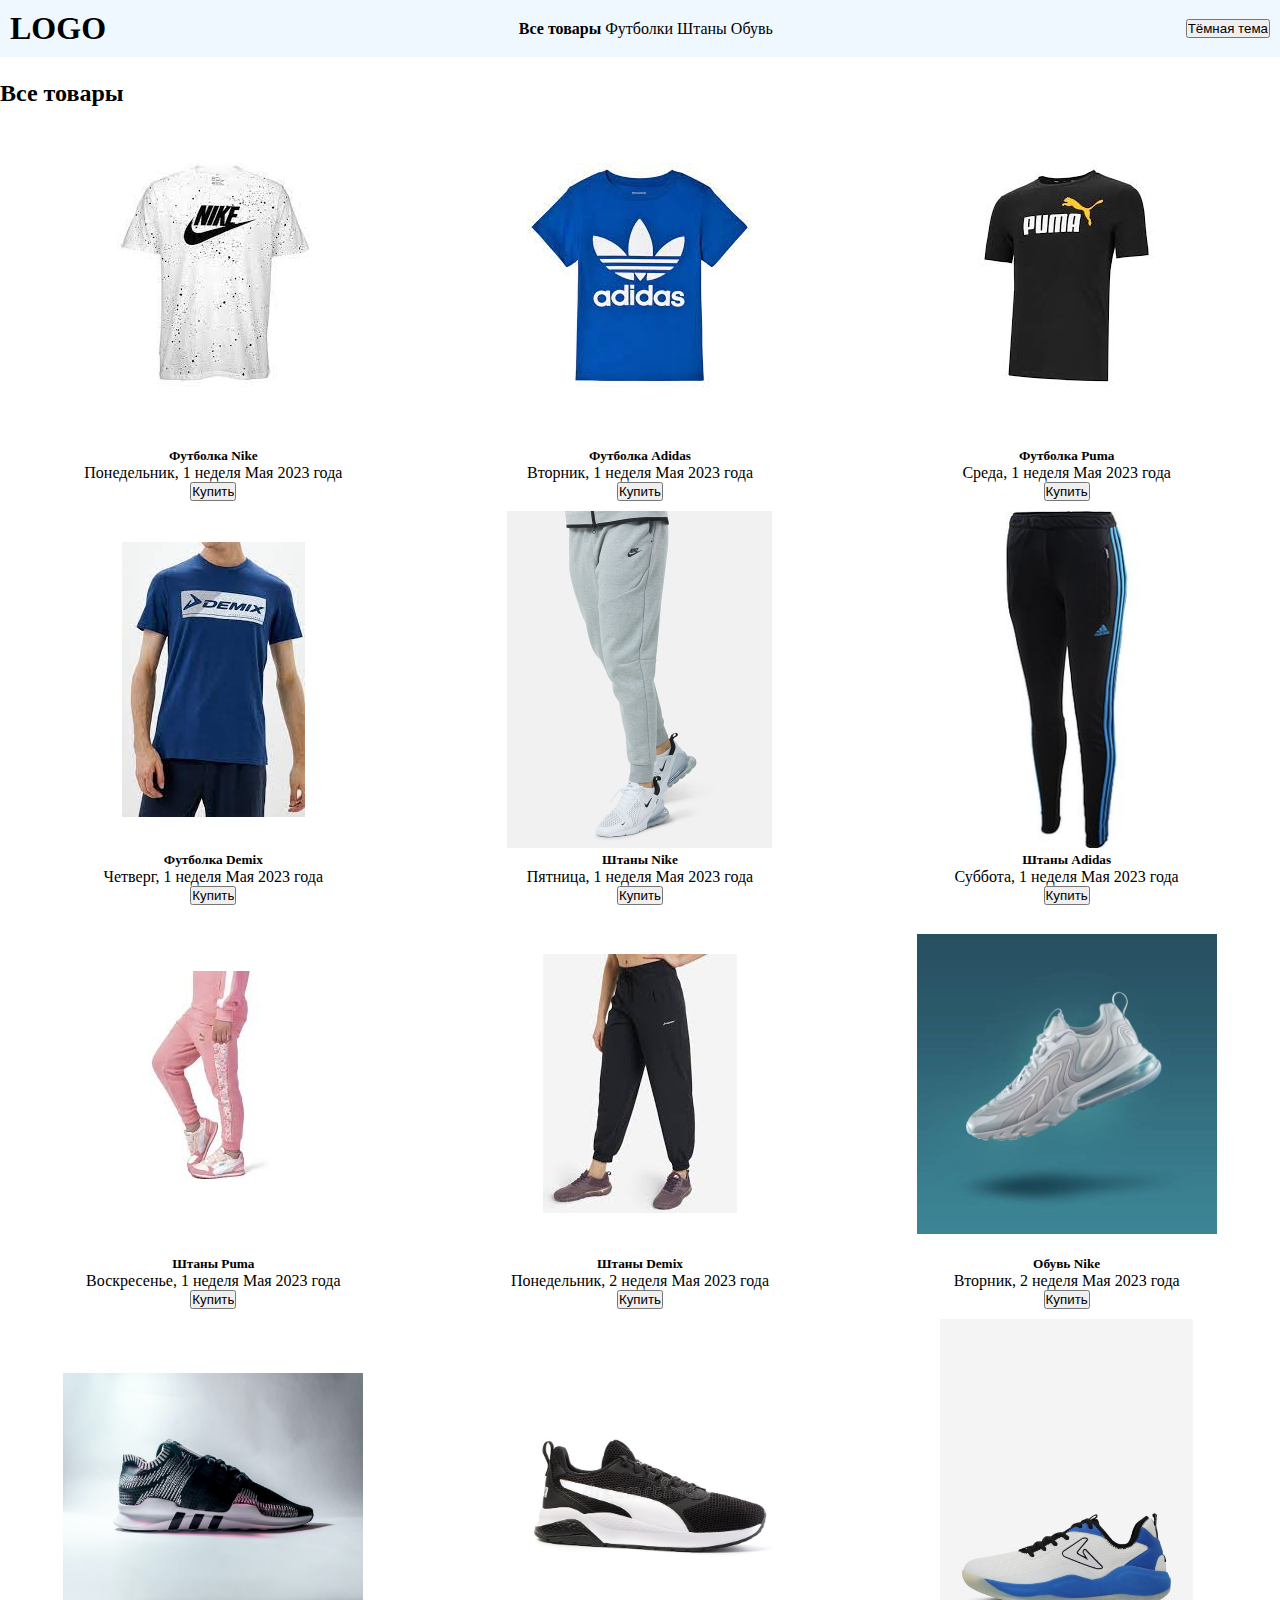
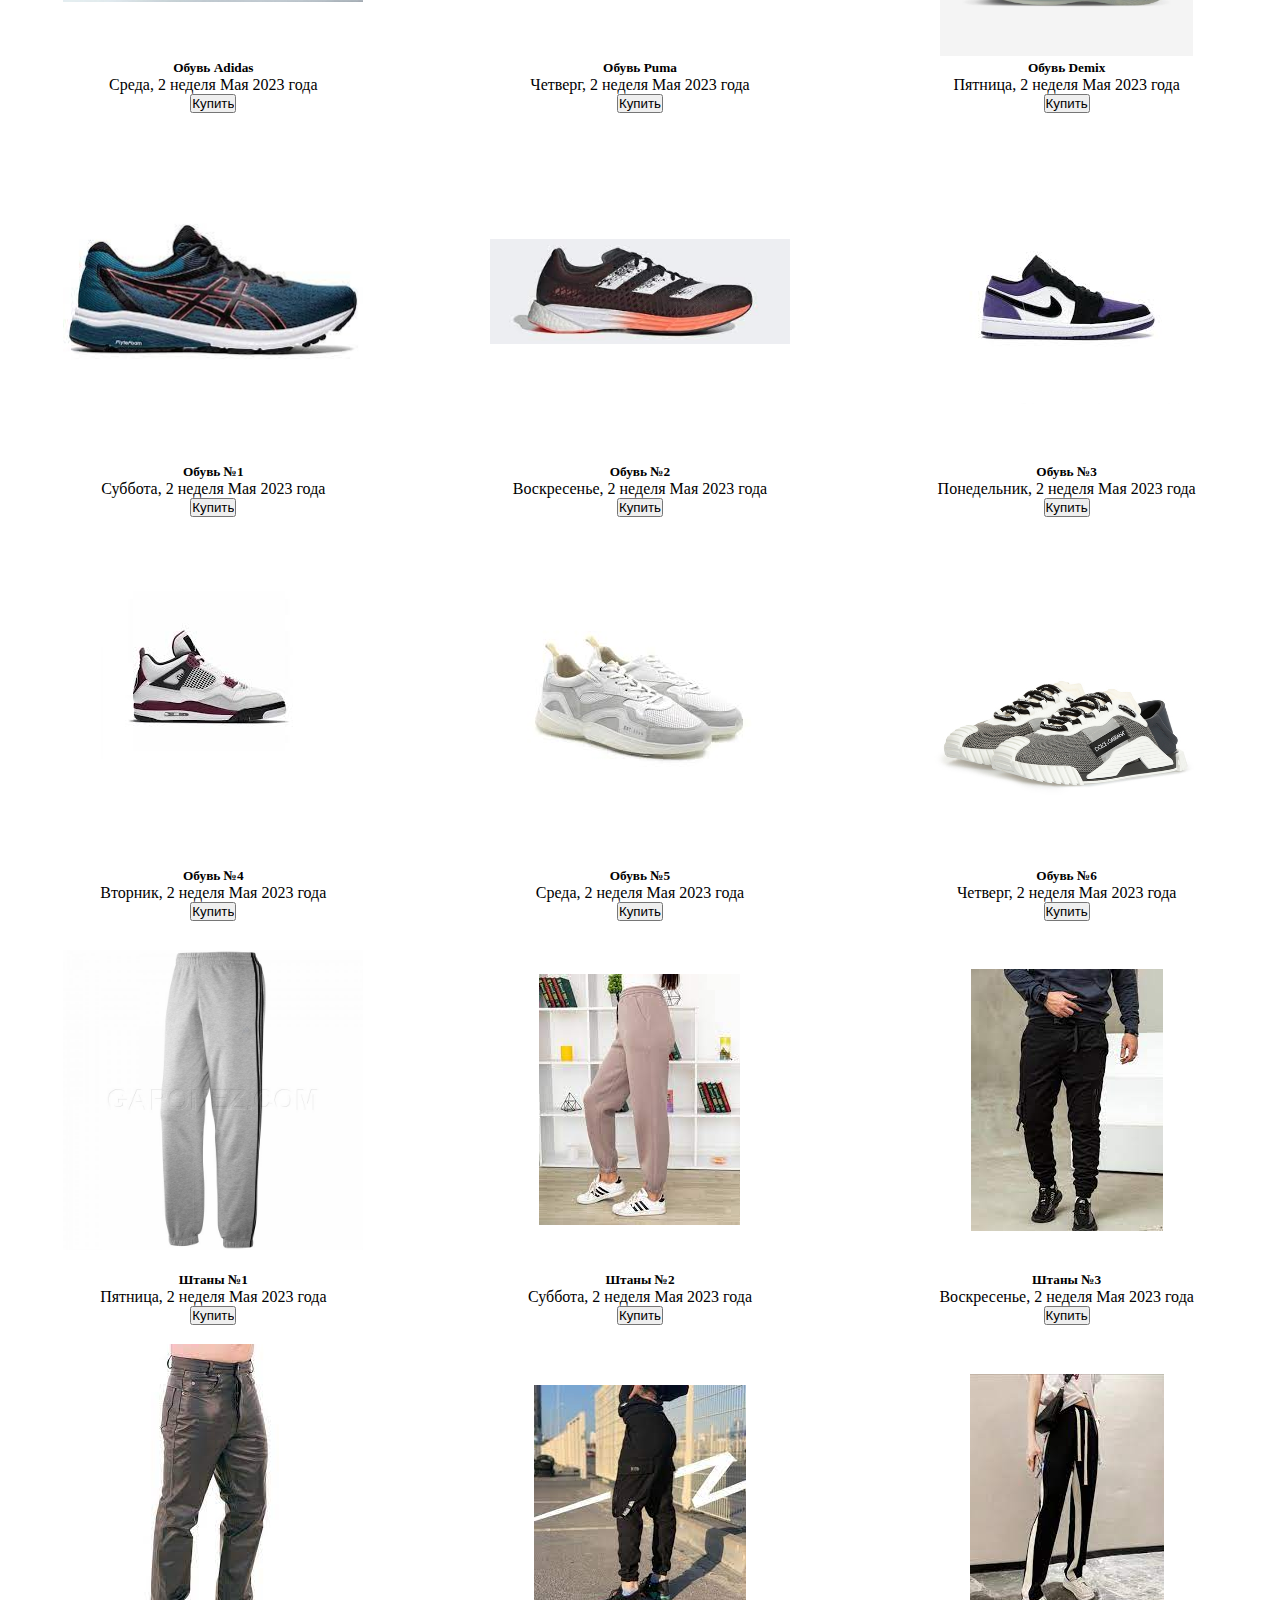
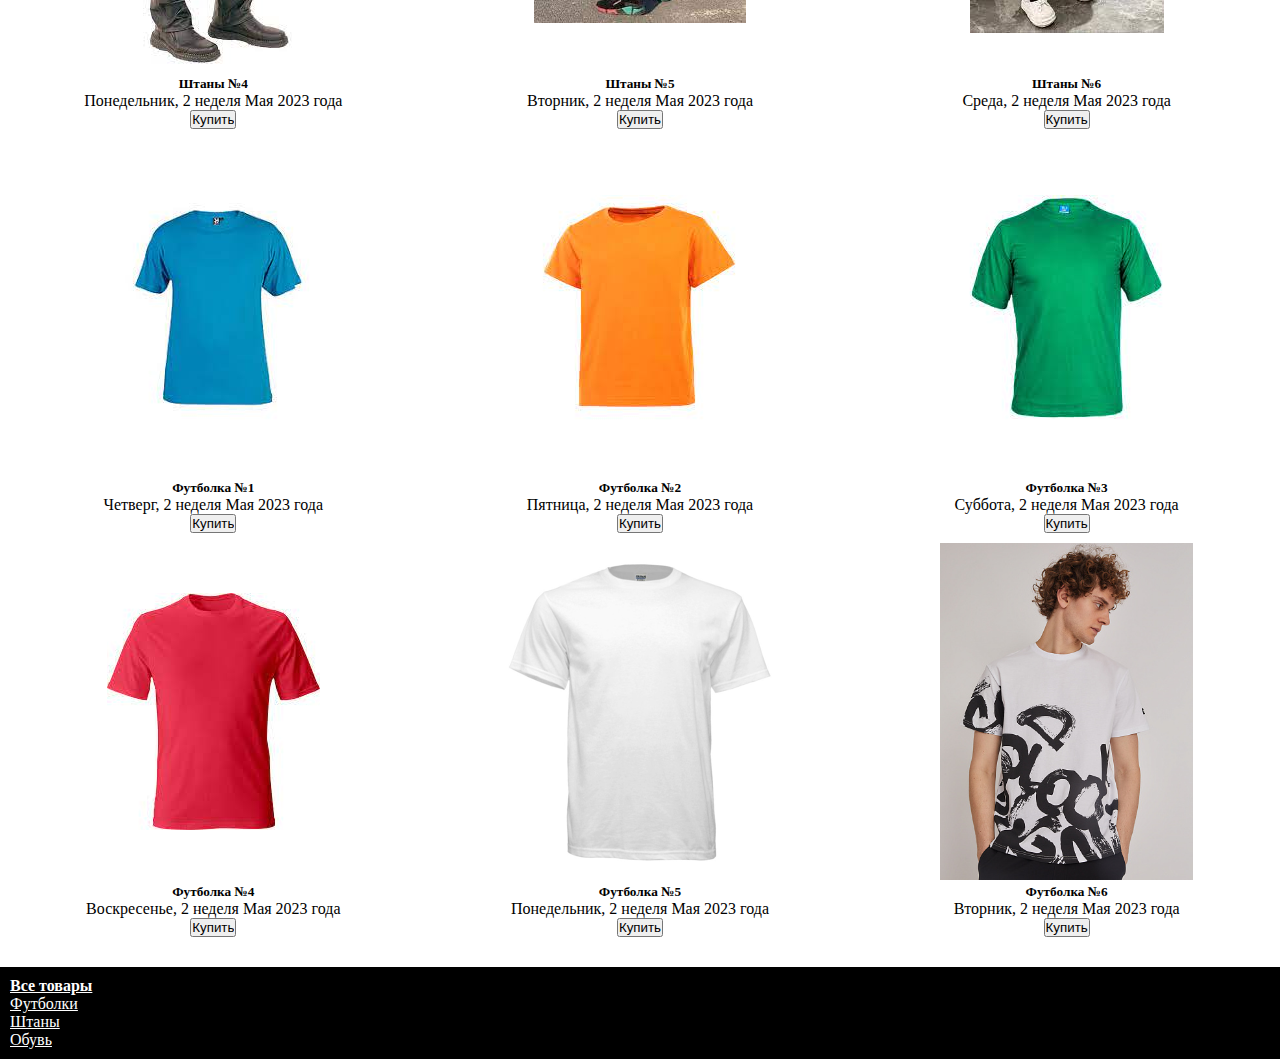
<file: index.html>
<!DOCTYPE html>
<html lang="en">
<script src="index.js" type="module"></script>

<head>
    <meta charset="UTF-8">
    <meta http-equiv="X-UA-Compatible" content="IE=edge">
    <meta name="viewport" content="width=device-width, initial-scale=1.0">
    <title>Digital Design</title>
    <link rel="stylesheet" href="style.css">
</head>

<body>
    <header id="header" class="header">
        <div class="flex__spacebetween__align-center">
            <h1>LOGO</h1>
            <div id="linkList">
                <a href="./index.html" class="header__link active">Все товары</a>
                <a href="./shirt.html" class="header__link">Футболки</a>
                <a href="./pants.html" class="header__link">Штаны</a>
                <a href="./shoes.html" class="header__link">Обувь</a>
            </div>
            <input type="button" value="Тёмная тема" id="mode">
        </div>
    </header>
    <main>
        <h2 class="product__title">Все товары</h2>
        <div class="flex__spacearound__align-center" id="indexList">

        </div>
        <div class="modal hidden" id="modal">
            <div class="modal__content" id="modalContent">

            </div>
        </div>
    </main>
    <footer class="footer">
        <ul class="footer__ul">
            <li class="footer__ul__li"><a class="footer__ul__li__link active" href="./index.html">Все товары</a></li>
            <li class="footer__ul__li"><a class="footer__ul__li__link" href="./shirt.html">Футболки</a></li>
            <li class="footer__ul__li"><a class="footer__ul__li__link" href="./pants.html">Штаны</a></li>
            <li class="footer__ul__li"><a class="footer__ul__li__link" href="./shoes.html">Обувь</a></li>
        </ul>
    </footer>
    <button id="myBtn" title="Go to top">Top</button>
</body>

</html>
</file>
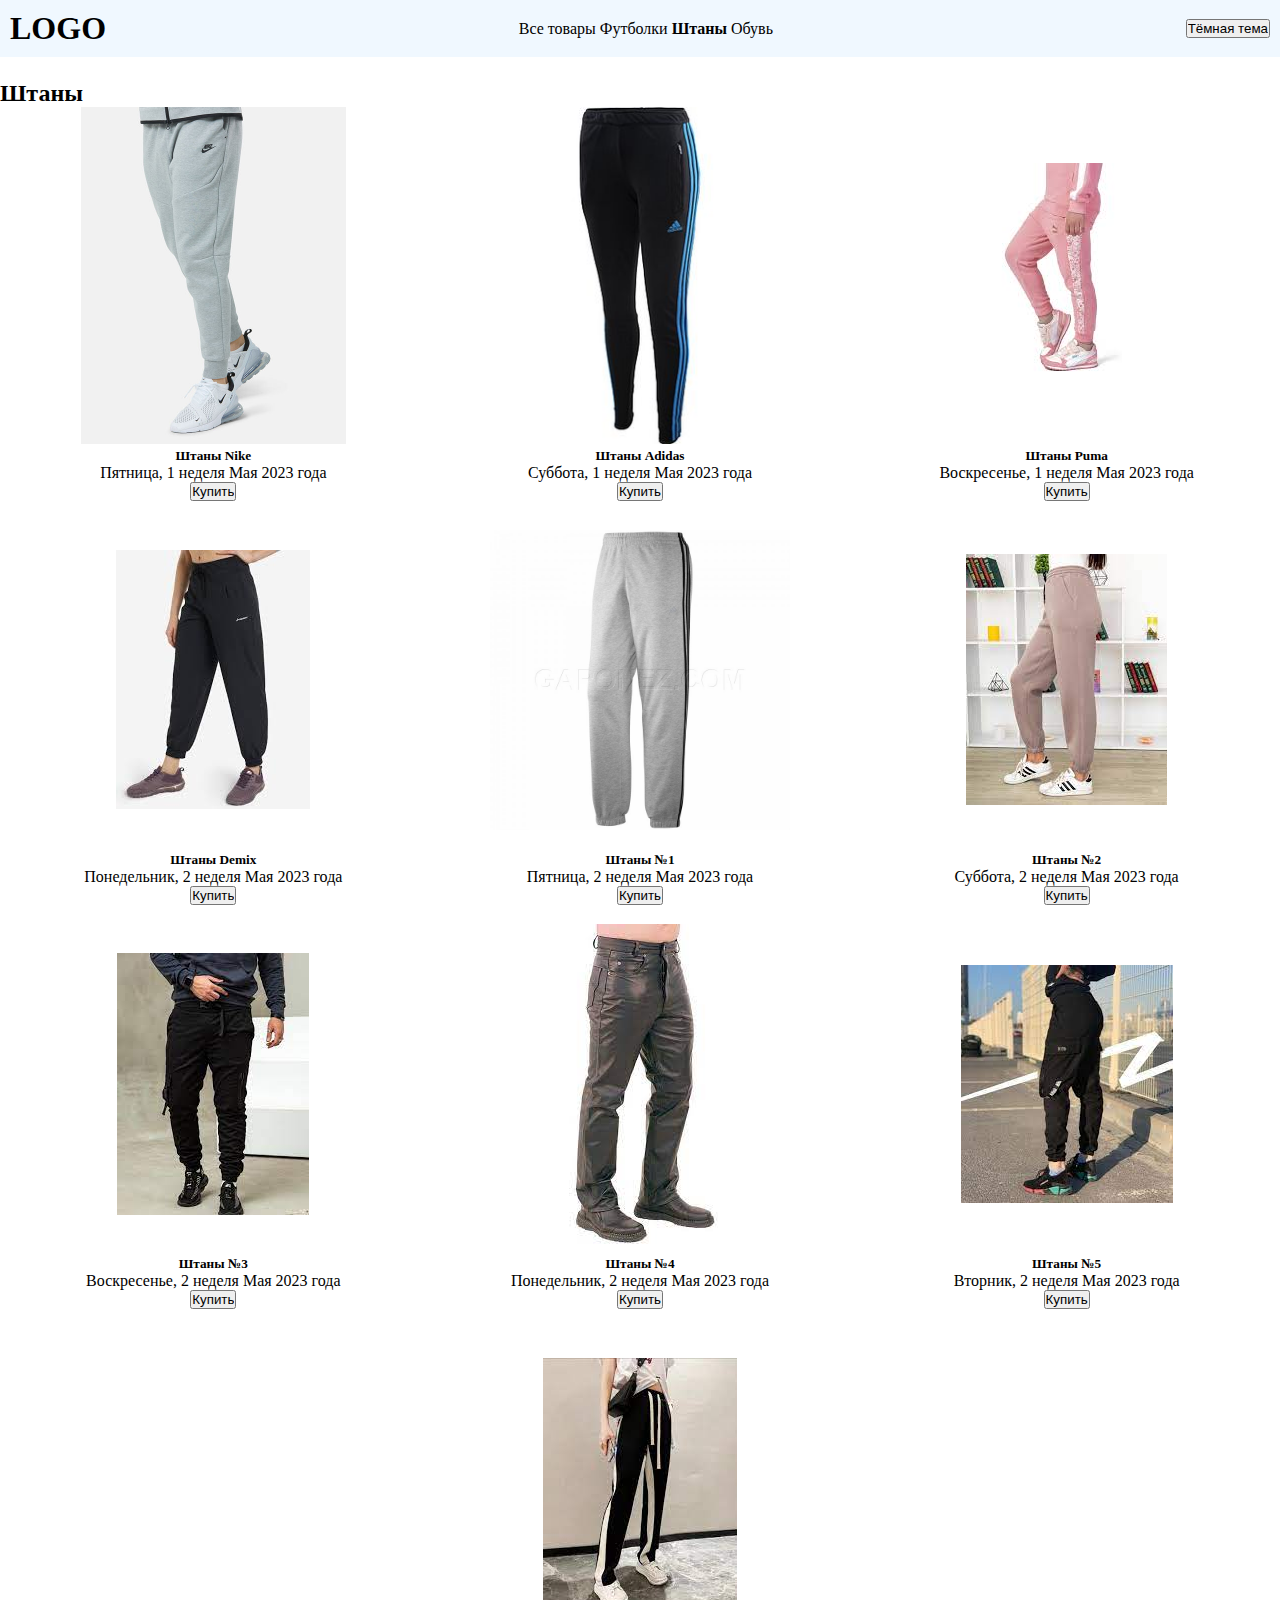
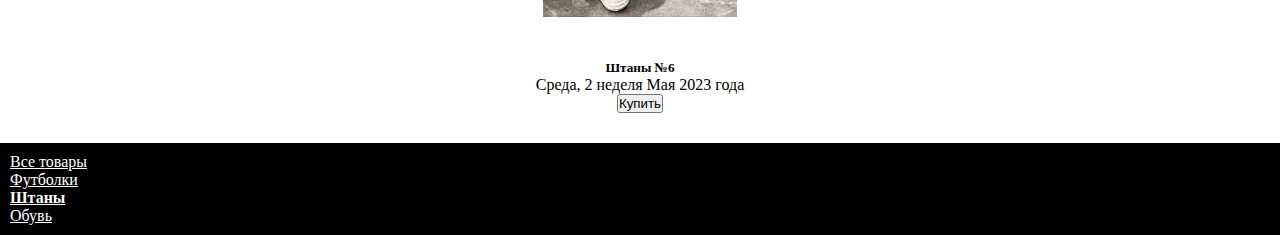
<file: pants.html>
<!DOCTYPE html>
<html lang="en">

<head>
    <meta charset="UTF-8">
    <meta http-equiv="X-UA-Compatible" content="IE=edge">
    <meta name="viewport" content="width=device-width, initial-scale=1.0">
    <title>Pants</title>
    <link rel="stylesheet" href="style.css">
    <script src="pants.js" type="module"></script>
</head>

<body>
    <header id="header" class="header">
        <div class="flex__spacebetween__align-center">
            <h1>LOGO</h1>
            <div>
                <a href="./index.html" class="header__link">Все товары</a>
                <a href="./shirt.html" class="header__link">Футболки</a>
                <a href="./pants.html" class="header__link active">Штаны</a>
                <a href="./shoes.html" class="header__link">Обувь</a>
            </div>
            <input type="button" value="Тёмная тема" id="mode">
        </div>
    </header>
    <main>
        <h2>Штаны</h2>
        <div class="flex__spacearound__align-center" id="pantsList">

        </div>
        <div class="modal hidden" id="modal">
            <div class="modal__content" id="modalContent">

            </div>
        </div>
    </main>
    <footer class="footer">
        <ul class="footer__ul">
            <li class="footer__ul__li"><a class="footer__ul__li__link" href="./index.html">Все товары</a></li>
            <li class="footer__ul__li"><a class="footer__ul__li__link" href="./shirt.html">Футболки</a></li>
            <li class="footer__ul__li"><a class="footer__ul__li__link active" href="./pants.html">Штаны</a></li>
            <li class="footer__ul__li"><a class="footer__ul__li__link" href="./shoes.html">Обувь</a></li>
        </ul>
    </footer>
    <button onclick="topFunction()" id="myBtn" title="Go to top">Top</button>
</body>

</html>
</file>
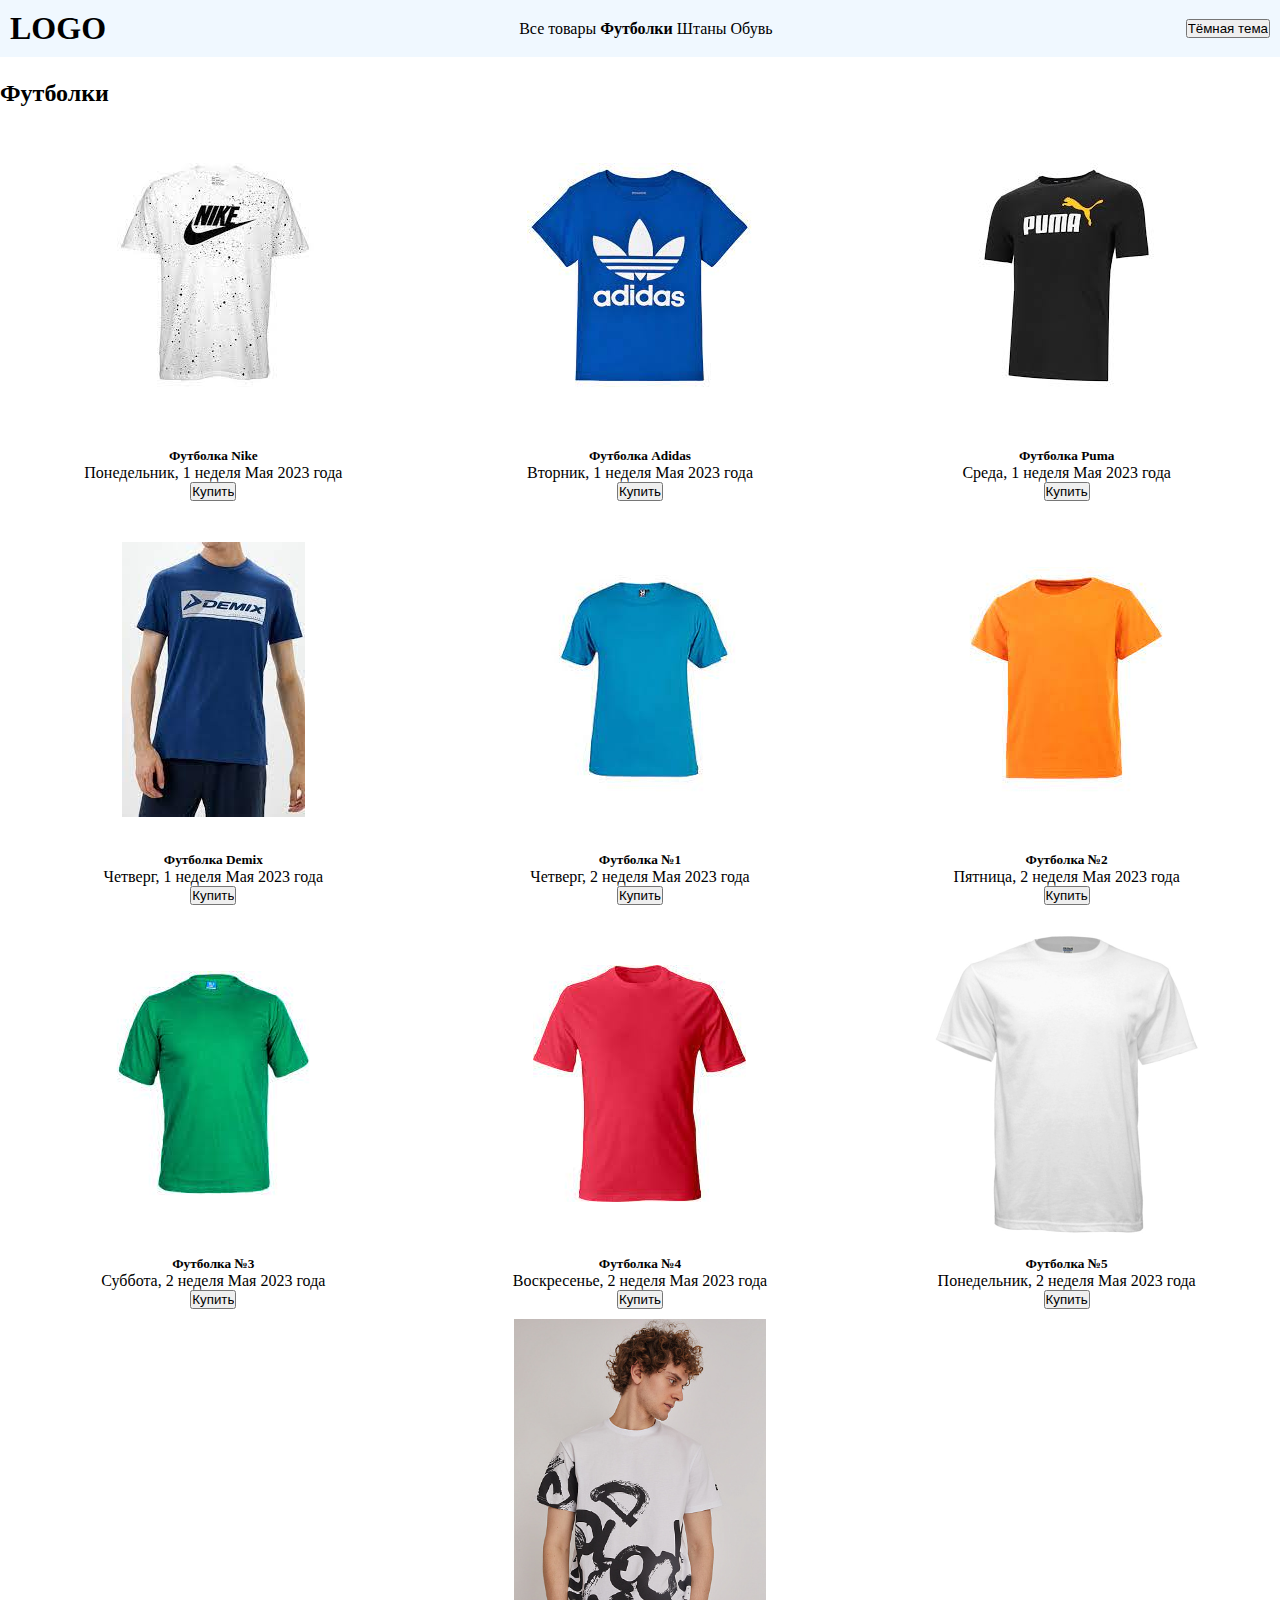
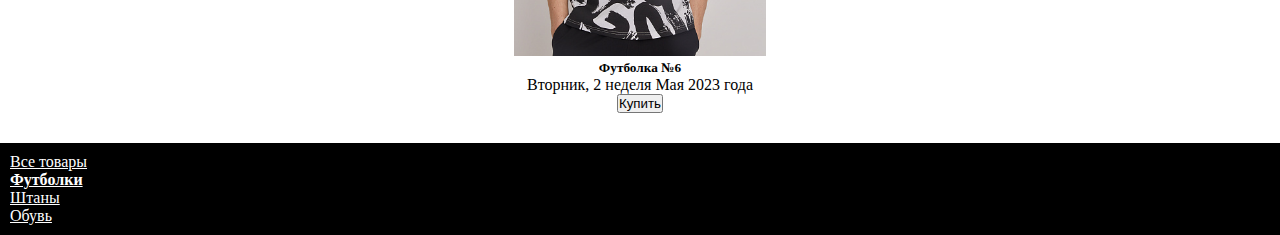
<file: shirt.html>
<!DOCTYPE html>
<html lang="en">
<script src="shirt.js" type="module"></script>

<head>
    <meta charset="UTF-8">
    <meta http-equiv="X-UA-Compatible" content="IE=edge">
    <meta name="viewport" content="width=device-width, initial-scale=1.0">
    <link rel="stylesheet" href="style.css">
    <title>Shirts</title>
</head>

<body>
    <header id="header" class="header">
        <div class="flex__spacebetween__align-center">
            <h1>LOGO</h1>
            <div>
                <a href="./index.html" class="header__link">Все товары</a>
                <a href="./shirt.html" class="header__link active">Футболки</a>
                <a href="./pants.html" class="header__link">Штаны</a>
                <a href="./shoes.html" class="header__link">Обувь</a>

            </div>
            <input type="button" value="Тёмная тема" id="mode">
        </div>
    </header>
    <main>
        <h2>Футболки</h2>
        <div class="flex__spacearound__align-center" id="shirtList">

        </div>
        <div class="modal hidden" id="modal">
            <div class="modal__content" id="modalContent">

            </div>
        </div>
    </main>
    <footer class="footer">
        <ul class="footer__ul">
            <li class="footer__ul__li"><a class="footer__ul__li__link" href="./index.html">Все товары</a></li>
            <li class="footer__ul__li"><a class="footer__ul__li__link active" href="./shirt.html">Футболки</a></li>
            <li class="footer__ul__li"><a class="footer__ul__li__link" href="./pants.html">Штаны</a></li>
            <li class="footer__ul__li"><a class="footer__ul__li__link" href="./shoes.html">Обувь</a></li>
        </ul>
    </footer>
    <button onclick="topFunction()" id="myBtn" title="Go to top">Top</button>
</body>

</html>
</file>
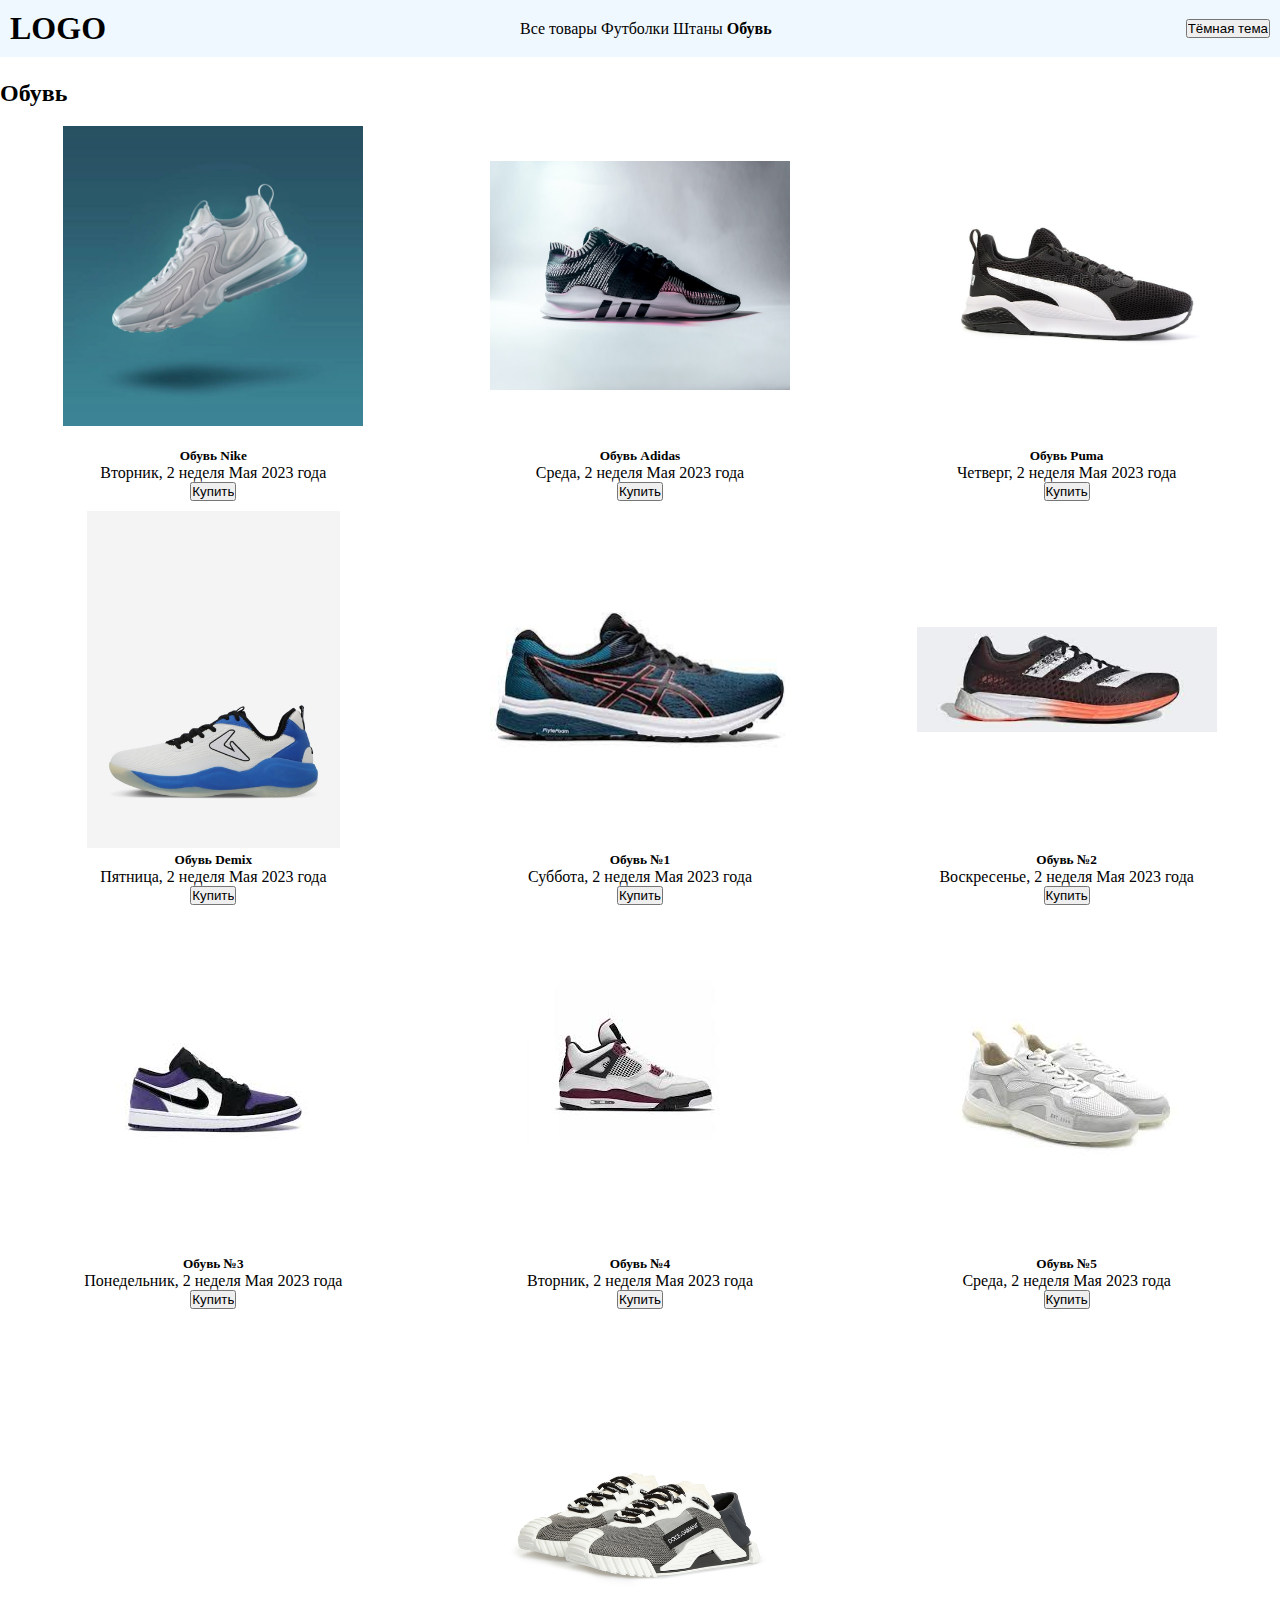
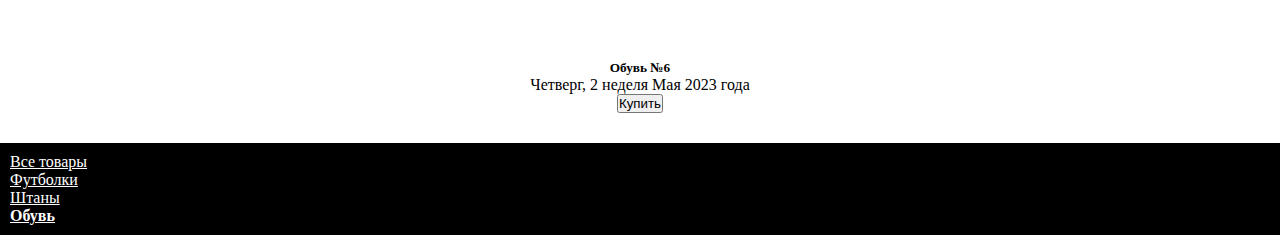
<file: shoes.html>
<!DOCTYPE html>
<html lang="en">

<head>
    <meta charset="UTF-8">
    <meta http-equiv="X-UA-Compatible" content="IE=edge">
    <meta name="viewport" content="width=device-width, initial-scale=1.0">
    <title>Shoes</title>
    <link rel="stylesheet" href="style.css">
    <script src="shoes.js" type="module"></script>
</head>

<body>
    <header id="header" class="header">
        <div class="flex__spacebetween__align-center">
            <h1>LOGO</h1>
            <div>
                <a href="./index.html" class="header__link">Все товары</a>
                <a href="./shirt.html" class="header__link">Футболки</a>
                <a href="./pants.html" class="header__link">Штаны</a>
                <a href="./shoes.html" class="header__link active">Обувь</a>
            </div>
            <input type="button" value="Тёмная тема" id="mode">
        </div>
    </header>
    <main>
        <h2>Обувь</h2>
        <div class="flex__spacearound__align-center" id="shoesList">

        </div>
        <div class="modal hidden" id="modal">
            <div class="modal__content" id="modalContent">

            </div>
        </div>
    </main>
    <footer class="footer">
        <ul class="footer__ul">
            <li class="footer__ul__li"><a class="footer__ul__li__link" href="./index.html">Все товары</a></li>
            <li class="footer__ul__li"><a class="footer__ul__li__link" href="./shirt.html">Футболки</a></li>
            <li class="footer__ul__li"><a class="footer__ul__li__link" href="./pants.html">Штаны</a></li>
            <li class="footer__ul__li"><a class="footer__ul__li__link active" href="./shoes.html">Обувь</a></li>
        </ul>
    </footer>
    <button onclick="topFunction()" id="myBtn" title="Go to top">Top</button>
</body>

</html>
</file>
<file: style.css>
* {
  margin: 0;
  padding: 0;
  -webkit-box-sizing: border-box;
          box-sizing: border-box;
}

header {
  padding: 10px;
  position: fixed;
  z-index: 3;
  background-color: aliceblue;
  width: 100%;
}

.header__link {
  color: black;
  text-decoration: none;
  cursor: pointer;
}

main {
  padding-top: 80px;
  padding-bottom: 20px;
}

.flex {
  display: -webkit-box;
  display: -ms-flexbox;
  display: flex;
}

.flex__spacebetween {
  display: -webkit-box;
  display: -ms-flexbox;
  display: flex;
  -webkit-box-pack: justify;
      -ms-flex-pack: justify;
          justify-content: space-between;
}

.flex__spacebetween__align-center {
  display: -webkit-box;
  display: -ms-flexbox;
  display: flex;
  -webkit-box-pack: justify;
      -ms-flex-pack: justify;
          justify-content: space-between;
  -webkit-box-align: center;
      -ms-flex-align: center;
          align-items: center;
}

.flex__spacearound {
  display: -webkit-box;
  display: -ms-flexbox;
  display: flex;
  -ms-flex-pack: distribute;
      justify-content: space-around;
}

.flex__spacearound__align-center {
  display: -webkit-box;
  display: -ms-flexbox;
  display: flex;
  -webkit-box-align: center;
      -ms-flex-align: center;
          align-items: center;
  -ms-flex-pack: distribute;
      justify-content: space-around;
  -ms-flex-wrap: wrap;
      flex-wrap: wrap;
}

.active {
  font-weight: 900;
}

.cart {
  width: 400px;
  text-align: center;
  margin-bottom: 10px;
}

.cart__img {
  width: 300px;
  height: 337px;
  -o-object-fit: scale-down;
     object-fit: scale-down;
}

.hidden {
  display: none;
}

.modal {
  position: fixed;
  z-index: 1;
  left: 0;
  top: 0;
  width: 100%;
  height: 100%;
  overflow: auto;
  background-color: black;
  background-color: rgba(0, 0, 0, 0.4);
}

.modal__content {
  background-color: #fefefe;
  margin: 15% auto;
  padding: 20px;
  border: 1px solid #888;
  width: 80%;
}

.modal__comment {
  display: block;
}

.footer {
  background-color: black;
  padding: 10px;
}

.footer__ul {
  color: white;
}

.footer__ul__li {
  color: white;
}

.footer__ul__li__link {
  color: white;
}

body {
  background-color: white;
  color: black;
}

.dark-mode {
  background-color: black;
  color: white;
}

.dark-links {
  color: white;
}

#myBtn {
  display: none;
  position: fixed;
  bottom: 20px;
  right: 30px;
  z-index: 99;
  border: none;
  outline: none;
  background-color: red;
  color: white;
  cursor: pointer;
  padding: 15px;
  border-radius: 10px;
  font-size: 18px;
}

#myBtn:hover {
  background-color: #555;
}
/*# sourceMappingURL=style.css.map */
</file>
